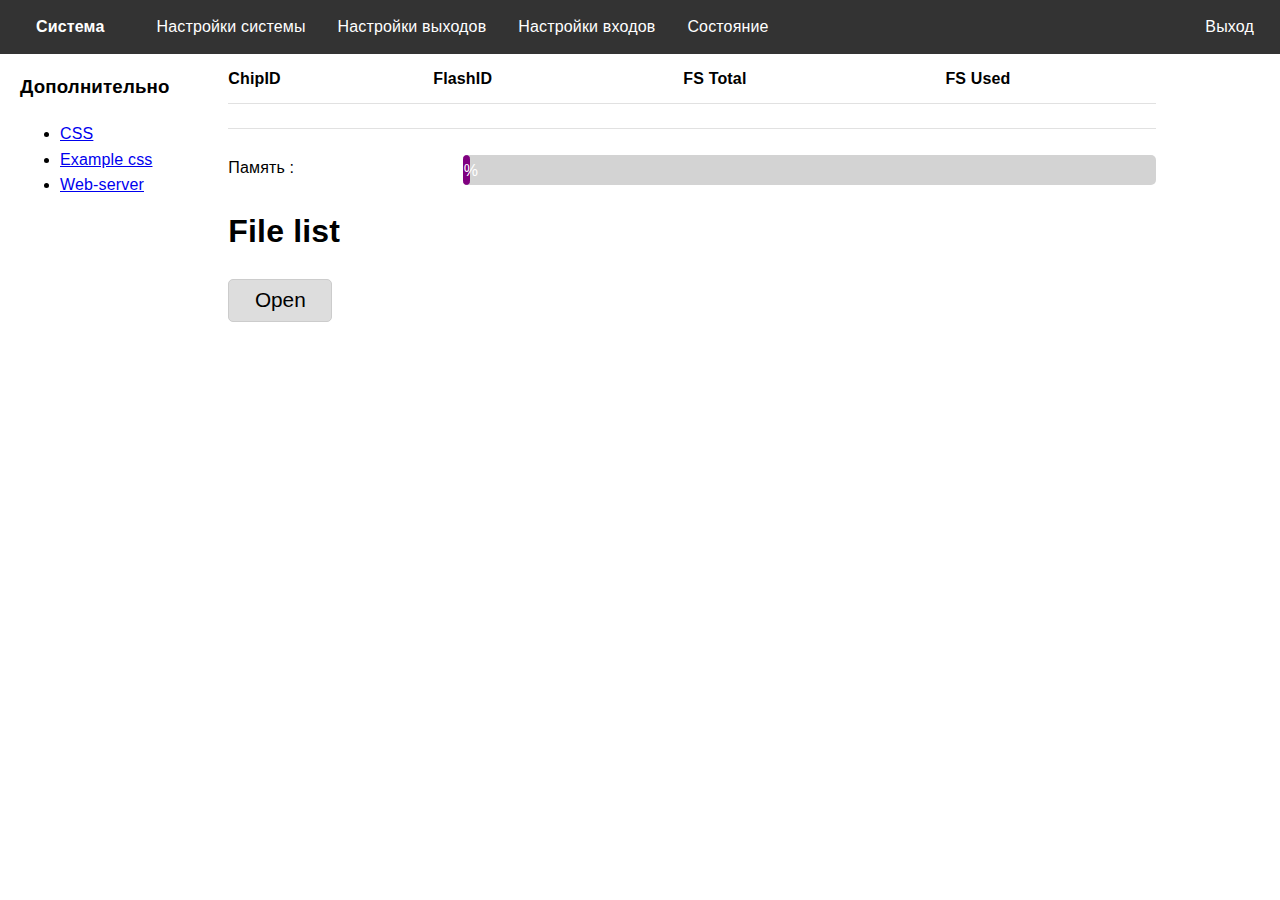
<file: lua/Web/index.html>
<!DOCTYPE html><html lang="en"><head><meta charset="utf-8"><meta http-equiv="X-UA-Compatible" content="IE=edge"><title>Система</title><link rel="stylesheet" href="nodemcu-css.min.css" /><style>h1 {}</style></head><body>
<ul class="nav" id="myTopnav"><li><a href="index.html" class="brand">Система</a></li><li><a href="settings.html">Настройки системы</a></li><li><a href="settingsout.html">Настройки выходов</a></li><li><a href="settingsin.html">Настройки входов</a></li><li><a href="state.html" >Состояние</a></li><li style="float:right;margin-right:10px;"><a href="#" onclick="logout()">Выход</a></li><li class="-icon"><a href="#" onclick="nav()">☰</a></li></ul>
 <div id="Modal" class="modal"> <div class="m-cont"> <span class="close" id="close_m">&times;</span> <div class="m-body"> <p>Сохранить настройки?</p> </div> <div class="m-foo"> <button id="save_m" class="success">Yes</button> <button id="close" class="danger">No</button> </div> </div> </div>
 <div class="cont-flu"> <div class="row"> <div class="xs-12 sm-2 lg-2" style="min-width: 150px;"> <h3>Дополнительно</h3> <ul> <li><a href="https://github.com/bondrogeen/nodemcu-css" target="_blank">CSS</a></li> <li><a href="https://bondrogeen.github.io/" target="_blank">Example css</a></li> <li><a href="https://github.com/bondrogeen/web-server" target="_blank">Web-server</a></li> </ul>
 </div> <div class="xs-12 sm-10 lg-9 "> <div class="row"> <div class="xs-12"> <table> <thead> <tr> <th>ChipID</th> <th>FlashID</th> <th>FS Total</th> <th>FS Used</th> </tr> </thead> <tbody> <tr><td><?luareturn(string.format("%x",node.chipid()*256))?></td>
 <td><?luareturn(string.format("%x",node.flashid()*256))?></td> <td><?lua local x=file.fsinfo() return(x)?></td> <td><?lua local _, x=file.fsinfo() return(x)?></td></tr> </tbody> </table> </div> </div> <br> <div class="row"> <div class="xs-3"> <span> Память : <?luareturn(node.heap())?></span>
 </div> <div class="xs-9"> <div class="progbar"> <div class="bar purple" style="width:<?luareturn(node.heap()*100/45000)?>%"> <div class="label"> <?luareturn(node.heap()*100/45000)?>%</div> </div> </div> </div> </div> <h1>File list</h1> <div class="row"> <div class="xs-8"> <button class="grey" onclick='document.getElementById("list").style.display = "block"; this.parentElement.style.display="none";'>Open</button>
 </div> </div> <br> <div id="list" style="display:none;" class="row"> <div class="xs-12"> <table> <thead> <tr> <th>№</th> <th>Name</th> <th>size</th> </tr> </thead> <tbody> <?lua local n=1 local buf="" for k,v in pairs(file.list()) do buf = buf.."<tr><td>"..n.."</td><td>"..k.."</td><td>"..v.."</td><tr>" n=n+1 end return(buf)?> </tbody> </table> </div> </div> </div> </div> </div> 
 <script> function logout() { document.cookie = "id="; location.href = '/login.html'; } function nav() { var x = document.getElementById("myTopnav"); if (x.classList.contains("res")) { x.classList.remove('res'); } else { x.classList.add('res'); } } </script></body></html>
</file>
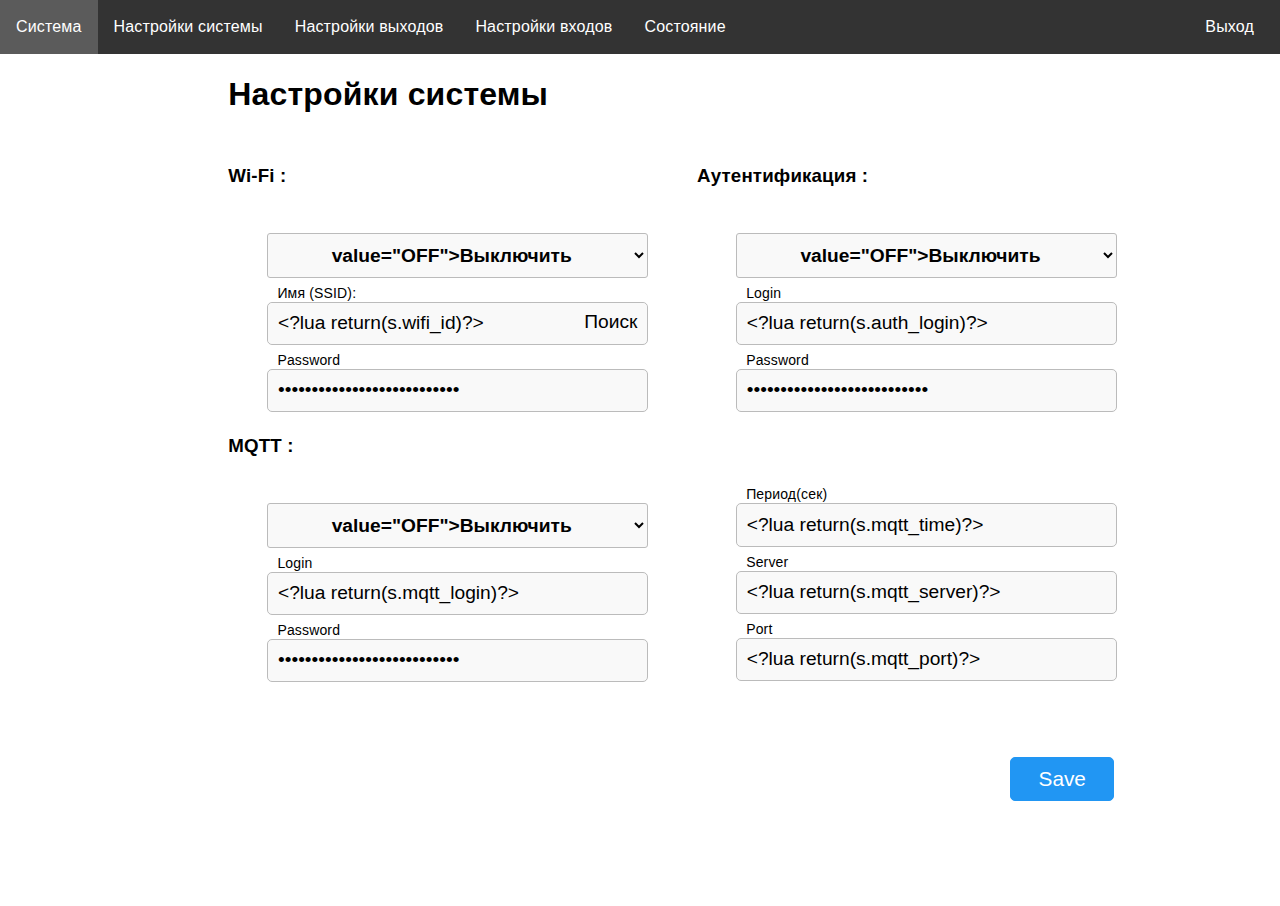
<file: lua/Web/settings.html>
<!DOCTYPE html><html lang="en"><head><meta charset="UTF-8"><title>Настройки системы</title><link href="nodemcu-css.min.css" rel="stylesheet"><style>.cont-flu{margin-top: 3em;}</style></head><body>
<ul class="nav fix" id="myTopnav"><li><a href="index.html">Система</a></li><li><a href="settings.html">Настройки системы</a></li><li><a href="settingsout.html">Настройки выходов</a></li><li><a href="settingsin.html">Настройки входов</a></li><li><a href="state.html">Состояние</a></li><li style="float:right;margin-right:10px;"><a href="#" id="btn_exit">Выход</a></li><li class="-icon"><a href="#" id="btn_nav">☰</a></li></ul>
<div id="Modal" class="modal"><div class="m-cont"> <span class="close" id="close_m">&times;</span> <div class="m-body"> <p>Сохранить настройки и перезагрузить модуль?</p> </div> <div class="m-foo"> <button id="save_m" class="success">Yes</button> <button id="close" class="danger">No</button> </div></div></div> <div class="cont-flu"> <div class="row"> <div class="xs-12 sm-2 lg-2">
</div><div class="xs-12 sm-10 lg-9"><h1>Настройки системы</h1><div class="row"><div class="xs-12 sm-6 lg-6"><h3>Wi-Fi :</h3><div class="row center"><div class="xs-10"><div class="group"><select id="wifi_mode">
<option <?lua return(s.wifi_mode=="OFF"and'selected'or'')?> value="OFF">Выключить</option><option <?lua return(s.wifi_mode=="AP"and'selected'or'')?> value="AP">Access point</option>
</select></div></div></div><div class="row center"><div class="xs-10"><div class="group"><div class="search"><input id="wifi_id" name="wifi_id" type="text" required=" " value="<?lua return(s.wifi_id)?>"><label for="wifi_id">Имя (SSID):</label><input id="search" type="submit" value="Поиск"><ul id="list" style="display:none;">
</ul></div></div></div><div class="xs-10"><div class="group"><input id="wifi_pass" type="password" required="" value="<?lua return(s.wifi_pass)?>"><label for="wifi_pass">Password</label></div></div></div></div><div class="xs-12 sm-6 lg-6">
<h3>Аутентификация :</h3><div class="row center"><div class="xs-10"><div class="group"><select id="auth"><option <?lua return(s.auth=="OFF"and'selected'or'')?> value="OFF">Выключить</option><option <?lua return(s.auth=="ON"and'selected'or'')?> value="ON">Включить</option></select>
</div></div></div><div class="row center"><div class="xs-10"><div class="group"><input id="auth_login" type="text" required="" value="<?lua return(s.auth_login)?>"><label for="auth_login">Login</label></div></div></div><div class="row center"><div class="xs-10"><div class="group"><input id="auth_pass" type="password" required="" value="<?lua return(s.auth_pass)?>"><label for="auth_pass">Password</label></div></div></div></div></div>
<div class="row"><div class="xs-12"><h3>MQTT :</h3></div></div><div class="row"><div class="xs-12 sm-6 lg-6"><div class="row center"><div class="xs-10"><div class="group"><select id="mqtt"><option <?lua return(s.mqtt=="OFF"and'selected'or'')?> value="OFF">Выключить</option><option <?lua return(s.mqtt=="ON"and'selected'or'')?> value="ON">Включить</option>
</select></div></div></div><div class="row center"><div class="xs-10"><div class="group"><input id="mqtt_login" type="text" required="" value="<?lua return(s.mqtt_login)?>"><label for="mqtt_login">Login</label></div></div><div class="xs-10"><div class="group"><input id="mqtt_pass" type="password" required="" value="<?lua return(s.mqtt_pass)?>"><label for="mqtt_pass">Password</label></div></div></div></div>
<div class="xs-12 sm-6 lg-6"><div class="row center"><div class="xs-10"><div class="group"><input id="mqtt_time" type="text" required="" value="<?lua return(s.mqtt_time)?>"><label for="mqtt_time">Период(сек)</label></div></div></div><div class="row center"><div class="xs-10"><div class="group"><input id="mqtt_server" type="text" required="" value="<?lua return(s.mqtt_server)?>"><label for="mqtt_server">Server</label></div></div></div><div class="row center">
<div class="xs-10"><div class="group"><input id="mqtt_port" type="text" required="" value="<?lua return(s.mqtt_port)?>"><label for="mqtt_port">Port</label></div></div></div></div></div><br><br><div class="row end"><div class="xs-12"><div class="group"><button class="info" style="margin-right: 2em;" id="btn_save">Save</button></div></div></div><br></div></div></div><script src="script_settings.js"></script></body></html>
</file>
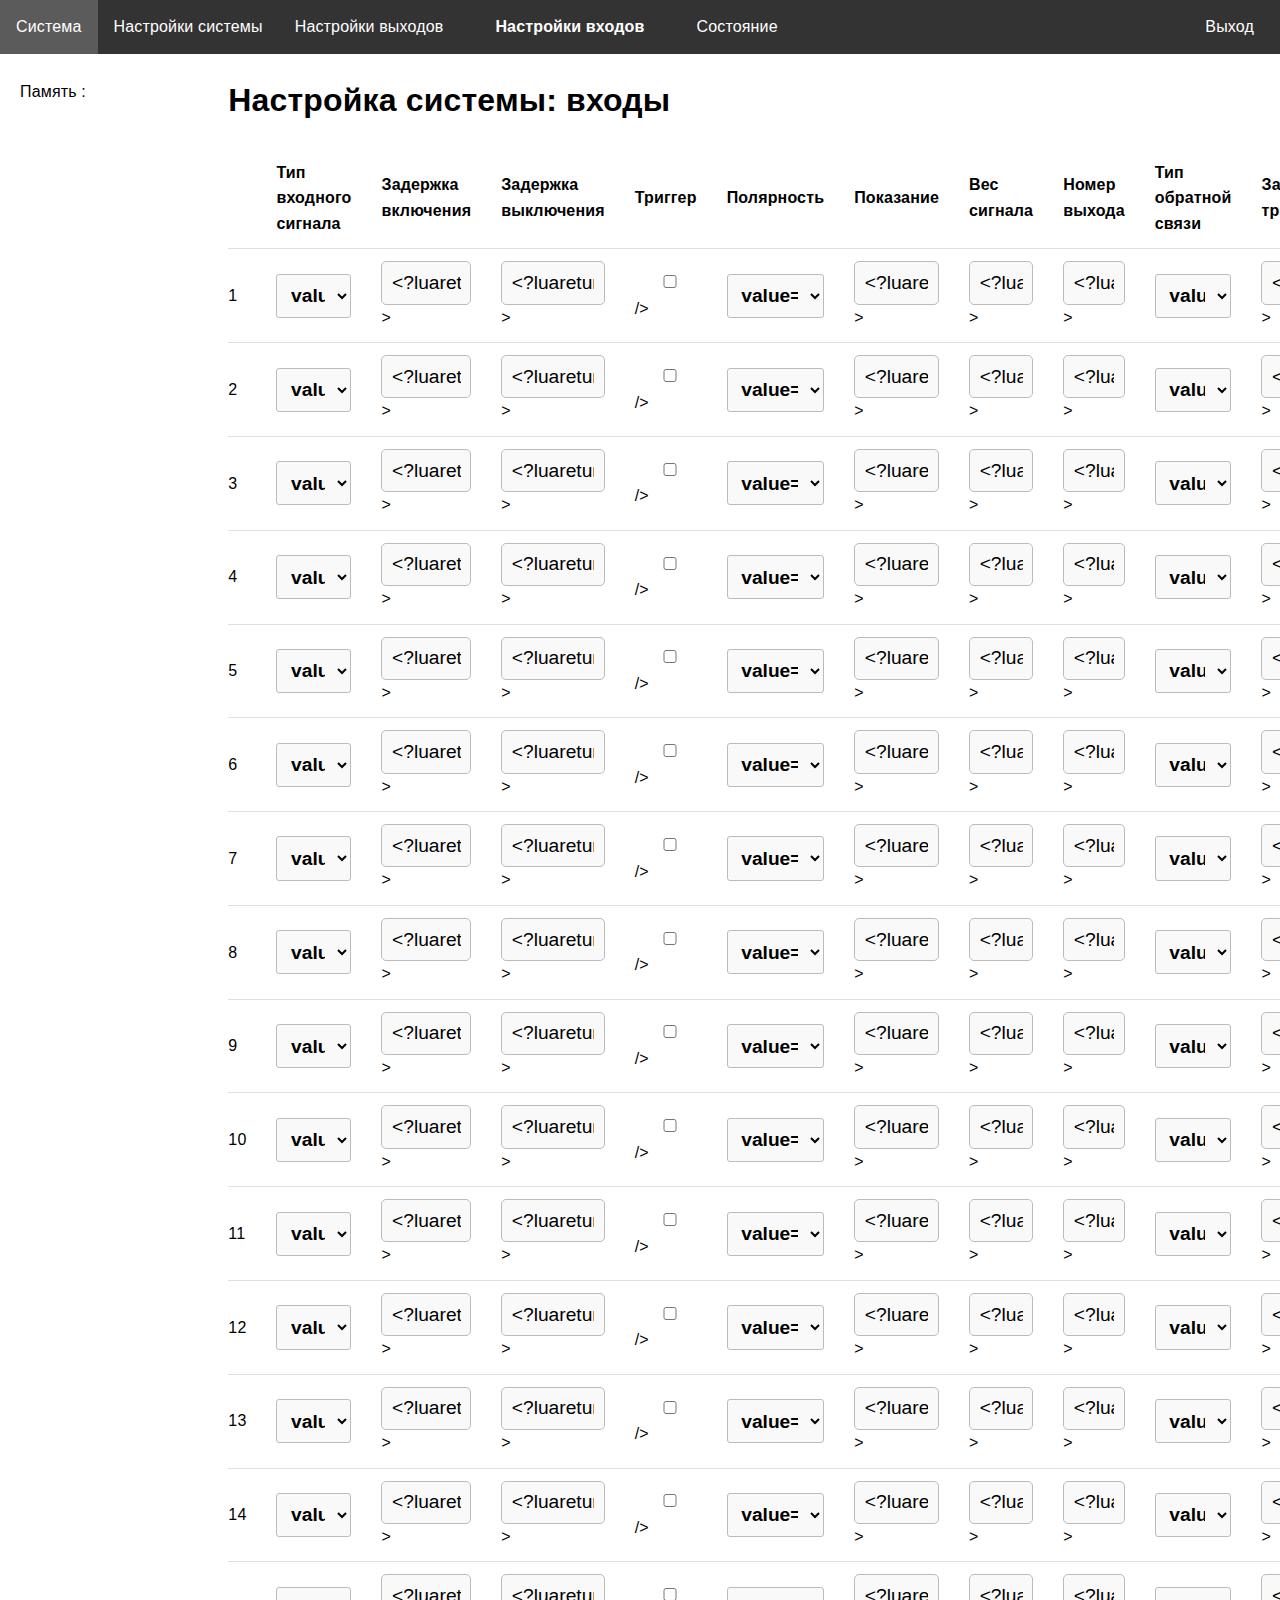
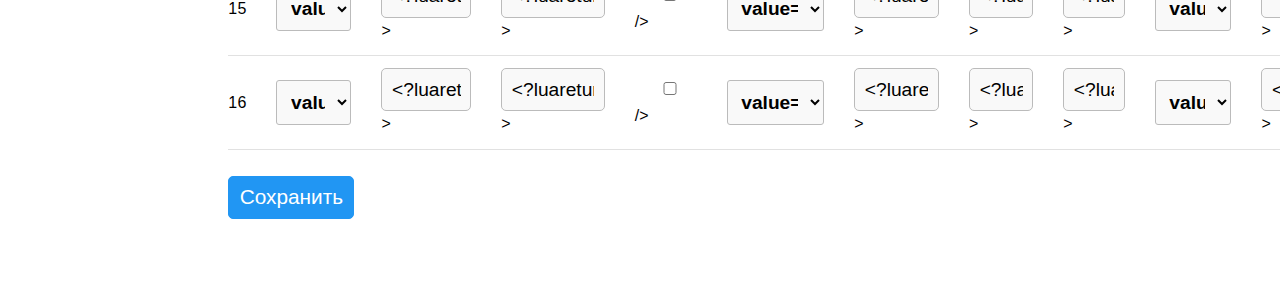
<file: lua/Web/settingsin.html>
<!DOCTYPE html><html lang="en"><head><meta charset="utf-8"><meta http-equiv="X-UA-Compatible" content="IE=edge"><title>Настройка входов</title><link rel="stylesheet" href="nodemcu-css.min.css" /><style>h1 {}</style></head><body>
<ul class="nav" id="myTopnav"><li><a href="index.html" >Система</a></li><li><a href="settings.html">Настройки системы</a></li><li><a href="settingsout.html">Настройки выходов</a></li><li><a href="settingsin.html" class="brand">Настройки входов</a></li><li><a href="state.html">Состояние</a></li><li style="float:right;margin-right:10px;"><a href="#" onclick="logout()">Выход</a></li><li class="-icon"><a href="#" onclick="nav()">☰</a></li></ul>
<div id="Modal" class="modal"><div class="m-cont"><span class="close" id="close_m">&times;</span><div class="m-body"><p>Сохранить настройки и перезагрузить модуль?</p></div><div class="m-foo"><button id="save_m" class="success">Yes</button><button id="close" class="danger">No</button></div></div></div>
<div class="cont-flu"><div class="row"><div class="xs-12 sm-2 lg-2"><br><span> Память : <?luareturn(node.heap())?></span></div><div class="xs-12 sm-10 lg-9"><h1>Настройка системы: входы</h1><div class="row"><div class="xs-12">
<table id="tb_settings"><thead><tr><th></th><th>Тип входного сигнала</th><th>Задержка включения</th><th>Задержка выключения</th><th>Триггер</th><th>Полярность</th><th>Показание</th><th>Вес сигнала</th><th>Номер выхода</th><th>Тип обратной связи</th><th>Задержка тревоги</th></thead><tbody>
<tr id="Tr1"><td>1</td>
<td><select class="Tp"> <option <?luareturn(InputSet[1][1]==1 and'selected'or'')?> value="1">Сигнал</option><option <?luareturn(InputSet[1][1]==2 and'selected'or'')?> value="2">Счетчик</option>
<option <?luareturn(InputSet[1][1]==3 and'selected'or'')?> value="3">Обратная связь</option></select></td>
<td><input class="On" type="text" value=<?luareturn(InputSet[1][2])?>></td>
<td><input class="Of" type="text" value=<?luareturn(InputSet[1][3])?>></td>
<td><input class="Tr" type="checkbox" value="8" <?luareturn(InputSet[1][4]==1 and'checked'or'')?>/></td>
<td><select class="Pol"><option <?luareturn(InputSet[1][5]==1 and'selected'or'')?> value="1">Прямая</option><option <?luareturn(InputSet[1][5]==2 and'selected'or'')?> value="2">Обратная</option></select></td>
<td><input class="V" type="text" value=<?luareturn(InputSet[1][6])?>></td>
<td><input class="Vc" type="text" value=<?luareturn(InputSet[1][7])?>></td>
<td><input class="Outn" type="text" value=<?luareturn(InputSet[1][8])?>></td>
<td><select class="TOS"><option <?luareturn(InputSet[1][9]==1 and'selected'or'')?> value="1">Открыто</option><option <?luareturn(InputSet[1][9]==2 and'selected'or'')?> value="2">Закрыто</option></select></td>
<td><input class="AD" type="text" value=<?luareturn(InputSet[1][10])?>></td></tr>
<tr id="Tr2"><td>2</td>
<td><select class="Tp"> <option <?luareturn(InputSet[2][1]==1 and'selected'or'')?> value="1">Сигнал</option><option <?luareturn(InputSet[2][1]==2 and'selected'or'')?> value="2">Счетчик</option>
<option <?luareturn(InputSet[2][1]==3 and'selected'or'')?> value="3">Обратная связь</option></select></td>
<td><input class="On" type="text" value=<?luareturn(InputSet[2][2])?>></td>
<td><input class="Of" type="text" value=<?luareturn(InputSet[2][3])?>></td>
<td><input class="Tr" type="checkbox" value="8" <?luareturn(InputSet[2][4]==1 and'checked'or'')?>/></td>
<td><select class="Pol"><option <?luareturn(InputSet[2][5]==1 and'selected'or'')?> value="1">Прямая</option><option <?luareturn(InputSet[2][5]==2 and'selected'or'')?> value="2">Обратная</option></select></td>
<td><input class="V" type="text" value=<?luareturn(InputSet[2][6])?>></td>
<td><input class="Vc" type="text" value=<?luareturn(InputSet[2][7])?>></td>
<td><input class="Outn" type="text" value=<?luareturn(InputSet[2][8])?>></td>
<td><select class="TOS"><option <?luareturn(InputSet[2][9]==1 and'selected'or'')?> value="1">Открыто</option><option <?luareturn(InputSet[2][9]==2 and'selected'or'')?> value="2">Закрыто</option></select></td>
<td><input class="AD" type="text" value=<?luareturn(InputSet[2][10])?>></td></tr>
<tr id="Tr3"><td>3</td>
<td><select class="Tp"> <option <?luareturn(InputSet[3][1]==1 and'selected'or'')?> value="1">Сигнал</option><option <?luareturn(InputSet[3][1]==2 and'selected'or'')?> value="2">Счетчик</option>
<option <?luareturn(InputSet[3][1]==3 and'selected'or'')?> value="3">Обратная связь</option></select></td>
<td><input class="On" type="text" value=<?luareturn(InputSet[3][2])?>></td>
<td><input class="Of" type="text" value=<?luareturn(InputSet[3][3])?>></td>
<td><input class="Tr" type="checkbox" value="8" <?luareturn(InputSet[3][4]==1 and'checked'or'')?>/></td>
<td><select class="Pol"><option <?luareturn(InputSet[3][5]==1 and'selected'or'')?> value="1">Прямая</option><option <?luareturn(InputSet[3][5]==2 and'selected'or'')?> value="2">Обратная</option></select></td>
<td><input class="V" type="text" value=<?luareturn(InputSet[3][6])?>></td>
<td><input class="Vc" type="text" value=<?luareturn(InputSet[3][7])?>></td>
<td><input class="Outn" type="text" value=<?luareturn(InputSet[3][8])?>></td>
<td><select class="TOS"><option <?luareturn(InputSet[3][9]==1 and'selected'or'')?> value="1">Открыто</option><option <?luareturn(InputSet[3][9]==2 and'selected'or'')?> value="2">Закрыто</option></select></td>
<td><input class="AD" type="text" value=<?luareturn(InputSet[3][10])?>></td></tr>
<tr id="Tr4"><td>4</td>
<td><select class="Tp"> <option <?luareturn(InputSet[4][1]==1 and'selected'or'')?> value="1">Сигнал</option><option <?luareturn(InputSet[4][1]==2 and'selected'or'')?> value="2">Счетчик</option>
<option <?luareturn(InputSet[4][1]==3 and'selected'or'')?> value="3">Обратная связь</option></select></td>
<td><input class="On" type="text" value=<?luareturn(InputSet[4][2])?>></td>
<td><input class="Of" type="text" value=<?luareturn(InputSet[4][3])?>></td>
<td><input class="Tr" type="checkbox" value="8" <?luareturn(InputSet[4][4]==1 and'checked'or'')?>/></td>
<td><select class="Pol"><option <?luareturn(InputSet[4][5]==1 and'selected'or'')?> value="1">Прямая</option><option <?luareturn(InputSet[4][5]==2 and'selected'or'')?> value="2">Обратная</option></select></td>
<td><input class="V" type="text" value=<?luareturn(InputSet[4][6])?>></td>
<td><input class="Vc" type="text" value=<?luareturn(InputSet[4][7])?>></td>
<td><input class="Outn" type="text" value=<?luareturn(InputSet[4][8])?>></td>
<td><select class="TOS"><option <?luareturn(InputSet[4][9]==1 and'selected'or'')?> value="1">Открыто</option><option <?luareturn(InputSet[4][9]==2 and'selected'or'')?> value="2">Закрыто</option></select></td>
<td><input class="AD" type="text" value=<?luareturn(InputSet[4][10])?>></td></tr>
<tr id="Tr5"><td>5</td>
<td><select class="Tp"> <option <?luareturn(InputSet[5][1]==1 and'selected'or'')?> value="1">Сигнал</option><option <?luareturn(InputSet[5][1]==2 and'selected'or'')?> value="2">Счетчик</option>
<option <?luareturn(InputSet[5][1]==3 and'selected'or'')?> value="3">Обратная связь</option></select></td>
<td><input class="On" type="text" value=<?luareturn(InputSet[5][2])?>></td>
<td><input class="Of" type="text" value=<?luareturn(InputSet[5][3])?>></td>
<td><input class="Tr" type="checkbox" value="8" <?luareturn(InputSet[5][4]==1 and'checked'or'')?>/></td>
<td><select class="Pol"><option <?luareturn(InputSet[5][5]==1 and'selected'or'')?> value="1">Прямая</option><option <?luareturn(InputSet[5][5]==2 and'selected'or'')?> value="2">Обратная</option></select></td>
<td><input class="V" type="text" value=<?luareturn(InputSet[5][6])?>></td>
<td><input class="Vc" type="text" value=<?luareturn(InputSet[5][7])?>></td>
<td><input class="Outn" type="text" value=<?luareturn(InputSet[5][8])?>></td>
<td><select class="TOS"><option <?luareturn(InputSet[5][9]==1 and'selected'or'')?> value="1">Открыто</option><option <?luareturn(InputSet[5][9]==2 and'selected'or'')?> value="2">Закрыто</option></select></td>
<td><input class="AD" type="text" value=<?luareturn(InputSet[5][10])?>></td></tr>
<tr id="Tr6"><td>6</td>
<td><select class="Tp"> <option <?luareturn(InputSet[6][1]==1 and'selected'or'')?> value="1">Сигнал</option><option <?luareturn(InputSet[6][1]==2 and'selected'or'')?> value="2">Счетчик</option>
<option <?luareturn(InputSet[6][1]==3 and'selected'or'')?> value="3">Обратная связь</option></select></td>
<td><input class="On" type="text" value=<?luareturn(InputSet[6][2])?>></td>
<td><input class="Of" type="text" value=<?luareturn(InputSet[6][3])?>></td>
<td><input class="Tr" type="checkbox" value="8" <?luareturn(InputSet[6][4]==1 and'checked'or'')?>/></td>
<td><select class="Pol"><option <?luareturn(InputSet[6][5]==1 and'selected'or'')?> value="1">Прямая</option><option <?luareturn(InputSet[6][5]==2 and'selected'or'')?> value="2">Обратная</option></select></td>
<td><input class="V" type="text" value=<?luareturn(InputSet[6][6])?>></td>
<td><input class="Vc" type="text" value=<?luareturn(InputSet[6][7])?>></td>
<td><input class="Outn" type="text" value=<?luareturn(InputSet[6][8])?>></td>
<td><select class="TOS"><option <?luareturn(InputSet[6][9]==1 and'selected'or'')?> value="1">Открыто</option><option <?luareturn(InputSet[6][9]==2 and'selected'or'')?> value="2">Закрыто</option></select></td>
<td><input class="AD" type="text" value=<?luareturn(InputSet[6][10])?>></td></tr>
<tr id="Tr7"><td>7</td>
<td><select class="Tp"> <option <?luareturn(InputSet[7][1]==1 and'selected'or'')?> value="1">Сигнал</option><option <?luareturn(InputSet[7][1]==2 and'selected'or'')?> value="2">Счетчик</option>
<option <?luareturn(InputSet[7][1]==3 and'selected'or'')?> value="3">Обратная связь</option></select></td>
<td><input class="On" type="text" value=<?luareturn(InputSet[7][2])?>></td>
<td><input class="Of" type="text" value=<?luareturn(InputSet[7][3])?>></td>
<td><input class="Tr" type="checkbox" value="8" <?luareturn(InputSet[7][4]==1 and'checked'or'')?>/></td>
<td><select class="Pol"><option <?luareturn(InputSet[7][5]==1 and'selected'or'')?> value="1">Прямая</option><option <?luareturn(InputSet[7][5]==2 and'selected'or'')?> value="2">Обратная</option></select></td>
<td><input class="V" type="text" value=<?luareturn(InputSet[7][6])?>></td>
<td><input class="Vc" type="text" value=<?luareturn(InputSet[7][7])?>></td>
<td><input class="Outn" type="text" value=<?luareturn(InputSet[7][8])?>></td>
<td><select class="TOS"><option <?luareturn(InputSet[7][9]==1 and'selected'or'')?> value="1">Открыто</option><option <?luareturn(InputSet[7][9]==2 and'selected'or'')?> value="2">Закрыто</option></select></td>
<td><input class="AD" type="text" value=<?luareturn(InputSet[7][10])?>></td></tr>
<tr id="Tr8"><td>8</td>
<td><select class="Tp"> <option <?luareturn(InputSet[8][1]==1 and'selected'or'')?> value="1">Сигнал</option><option <?luareturn(InputSet[8][1]==2 and'selected'or'')?> value="2">Счетчик</option>
<option <?luareturn(InputSet[8][1]==3 and'selected'or'')?> value="3">Обратная связь</option></select></td>
<td><input class="On" type="text" value=<?luareturn(InputSet[8][2])?>></td>
<td><input class="Of" type="text" value=<?luareturn(InputSet[8][3])?>></td>
<td><input class="Tr" type="checkbox" value="8" <?luareturn(InputSet[8][4]==1 and'checked'or'')?>/></td>
<td><select class="Pol"><option <?luareturn(InputSet[8][5]==1 and'selected'or'')?> value="1">Прямая</option><option <?luareturn(InputSet[8][5]==2 and'selected'or'')?> value="2">Обратная</option></select></td>
<td><input class="V" type="text" value=<?luareturn(InputSet[8][6])?>></td>
<td><input class="Vc" type="text" value=<?luareturn(InputSet[8][7])?>></td>
<td><input class="Outn" type="text" value=<?luareturn(InputSet[8][8])?>></td>
<td><select class="TOS"><option <?luareturn(InputSet[8][9]==1 and'selected'or'')?> value="1">Открыто</option><option <?luareturn(InputSet[8][9]==2 and'selected'or'')?> value="2">Закрыто</option></select></td>
<td><input class="AD" type="text" value=<?luareturn(InputSet[8][10])?>></td></tr>
<tr id="Tr9"><td>9</td>
<td><select class="Tp"> <option <?luareturn(InputSet[9][1]==1 and'selected'or'')?> value="1">Сигнал</option><option <?luareturn(InputSet[9][1]==2 and'selected'or'')?> value="2">Счетчик</option>
<option <?luareturn(InputSet[9][1]==3 and'selected'or'')?> value="3">Обратная связь</option></select></td>
<td><input class="On" type="text" value=<?luareturn(InputSet[9][2])?>></td>
<td><input class="Of" type="text" value=<?luareturn(InputSet[9][3])?>></td>
<td><input class="Tr" type="checkbox" value="8" <?luareturn(InputSet[9][4]==1 and'checked'or'')?>/></td>
<td><select class="Pol"><option <?luareturn(InputSet[9][5]==1 and'selected'or'')?> value="1">Прямая</option><option <?luareturn(InputSet[9][5]==2 and'selected'or'')?> value="2">Обратная</option></select></td>
<td><input class="V" type="text" value=<?luareturn(InputSet[9][6])?>></td>
<td><input class="Vc" type="text" value=<?luareturn(InputSet[9][7])?>></td>
<td><input class="Outn" type="text" value=<?luareturn(InputSet[9][8])?>></td>
<td><select class="TOS"><option <?luareturn(InputSet[9][9]==1 and'selected'or'')?> value="1">Открыто</option><option <?luareturn(InputSet[9][9]==2 and'selected'or'')?> value="2">Закрыто</option></select></td>
<td><input class="AD" type="text" value=<?luareturn(InputSet[9][10])?>></td></tr>
<tr id="Tr10"><td>10</td>
<td><select class="Tp"> <option <?luareturn(InputSet[10][1]==1 and'selected'or'')?> value="1">Сигнал</option><option <?luareturn(InputSet[10][1]==2 and'selected'or'')?> value="2">Счетчик</option>
<option <?luareturn(InputSet[10][1]==3 and'selected'or'')?> value="3">Обратная связь</option></select></td>
<td><input class="On" type="text" value=<?luareturn(InputSet[10][2])?>></td>
<td><input class="Of" type="text" value=<?luareturn(InputSet[10][3])?>></td>
<td><input class="Tr" type="checkbox" value="8" <?luareturn(InputSet[10][4]==1 and'checked'or'')?>/></td>
<td><select class="Pol"><option <?luareturn(InputSet[10][5]==1 and'selected'or'')?> value="1">Прямая</option><option <?luareturn(InputSet[10][5]==2 and'selected'or'')?> value="2">Обратная</option></select></td>
<td><input class="V" type="text" value=<?luareturn(InputSet[10][6])?>></td>
<td><input class="Vc" type="text" value=<?luareturn(InputSet[10][7])?>></td>
<td><input class="Outn" type="text" value=<?luareturn(InputSet[10][8])?>></td>
<td><select class="TOS"><option <?luareturn(InputSet[10][9]==1 and'selected'or'')?> value="1">Открыто</option><option <?luareturn(InputSet[10][9]==2 and'selected'or'')?> value="2">Закрыто</option></select></td>
<td><input class="AD" type="text" value=<?luareturn(InputSet[10][10])?>></td></tr>
<tr id="Tr11"><td>11</td>
<td><select class="Tp"> <option <?luareturn(InputSet[11][1]==1 and'selected'or'')?> value="1">Сигнал</option><option <?luareturn(InputSet[11][1]==2 and'selected'or'')?> value="2">Счетчик</option>
<option <?luareturn(InputSet[11][1]==3 and'selected'or'')?> value="3">Обратная связь</option></select></td>
<td><input class="On" type="text" value=<?luareturn(InputSet[11][2])?>></td>
<td><input class="Of" type="text" value=<?luareturn(InputSet[11][3])?>></td>
<td><input class="Tr" type="checkbox" value="8" <?luareturn(InputSet[11][4]==1 and'checked'or'')?>/></td>
<td><select class="Pol"><option <?luareturn(InputSet[11][5]==1 and'selected'or'')?> value="1">Прямая</option><option <?luareturn(InputSet[11][5]==2 and'selected'or'')?> value="2">Обратная</option></select></td>
<td><input class="V" type="text" value=<?luareturn(InputSet[11][6])?>></td>
<td><input class="Vc" type="text" value=<?luareturn(InputSet[11][7])?>></td>
<td><input class="Outn" type="text" value=<?luareturn(InputSet[11][8])?>></td>
<td><select class="TOS"><option <?luareturn(InputSet[11][9]==1 and'selected'or'')?> value="1">Открыто</option><option <?luareturn(InputSet[11][9]==2 and'selected'or'')?> value="2">Закрыто</option></select></td>
<td><input class="AD" type="text" value=<?luareturn(InputSet[11][10])?>></td></tr>
<tr id="Tr12"><td>12</td>
<td><select class="Tp"> <option <?luareturn(InputSet[12][1]==1 and'selected'or'')?> value="1">Сигнал</option><option <?luareturn(InputSet[12][1]==2 and'selected'or'')?> value="2">Счетчик</option>
<option <?luareturn(InputSet[12][1]==3 and'selected'or'')?> value="3">Обратная связь</option></select></td>
<td><input class="On" type="text" value=<?luareturn(InputSet[12][2])?>></td>
<td><input class="Of" type="text" value=<?luareturn(InputSet[12][3])?>></td>
<td><input class="Tr" type="checkbox" value="8" <?luareturn(InputSet[12][4]==1 and'checked'or'')?>/></td>
<td><select class="Pol"><option <?luareturn(InputSet[12][5]==1 and'selected'or'')?> value="1">Прямая</option><option <?luareturn(InputSet[12][5]==2 and'selected'or'')?> value="2">Обратная</option></select></td>
<td><input class="V" type="text" value=<?luareturn(InputSet[12][6])?>></td>
<td><input class="Vc" type="text" value=<?luareturn(InputSet[12][7])?>></td>
<td><input class="Outn" type="text" value=<?luareturn(InputSet[12][8])?>></td>
<td><select class="TOS"><option <?luareturn(InputSet[12][9]==1 and'selected'or'')?> value="1">Открыто</option><option <?luareturn(InputSet[12][9]==2 and'selected'or'')?> value="2">Закрыто</option></select></td>
<td><input class="AD" type="text" value=<?luareturn(InputSet[12][10])?>></td></tr>
<tr id="Tr13"><td>13</td>
<td><select class="Tp"> <option <?luareturn(InputSet[13][1]==1 and'selected'or'')?> value="1">Сигнал</option><option <?luareturn(InputSet[13][1]==2 and'selected'or'')?> value="2">Счетчик</option>
<option <?luareturn(InputSet[13][1]==3 and'selected'or'')?> value="3">Обратная связь</option></select></td>
<td><input class="On" type="text" value=<?luareturn(InputSet[13][2])?>></td>
<td><input class="Of" type="text" value=<?luareturn(InputSet[13][3])?>></td>
<td><input class="Tr" type="checkbox" value="8" <?luareturn(InputSet[13][4]==1 and'checked'or'')?>/></td>
<td><select class="Pol"><option <?luareturn(InputSet[13][5]==1 and'selected'or'')?> value="1">Прямая</option><option <?luareturn(InputSet[13][5]==2 and'selected'or'')?> value="2">Обратная</option></select></td>
<td><input class="V" type="text" value=<?luareturn(InputSet[13][6])?>></td>
<td><input class="Vc" type="text" value=<?luareturn(InputSet[13][7])?>></td>
<td><input class="Outn" type="text" value=<?luareturn(InputSet[13][8])?>></td>
<td><select class="TOS"><option <?luareturn(InputSet[13][9]==1 and'selected'or'')?> value="1">Открыто</option><option <?luareturn(InputSet[13][9]==2 and'selected'or'')?> value="2">Закрыто</option></select></td>
<td><input class="AD" type="text" value=<?luareturn(InputSet[13][10])?>></td></tr>
<tr id="Tr14"><td>14</td>
<td><select class="Tp"> <option <?luareturn(InputSet[14][1]==1 and'selected'or'')?> value="1">Сигнал</option><option <?luareturn(InputSet[14][1]==2 and'selected'or'')?> value="2">Счетчик</option>
<option <?luareturn(InputSet[14][1]==3 and'selected'or'')?> value="3">Обратная связь</option></select></td>
<td><input class="On" type="text" value=<?luareturn(InputSet[14][2])?>></td>
<td><input class="Of" type="text" value=<?luareturn(InputSet[14][3])?>></td>
<td><input class="Tr" type="checkbox" value="8" <?luareturn(InputSet[14][4]==1 and'checked'or'')?>/></td>
<td><select class="Pol"><option <?luareturn(InputSet[14][5]==1 and'selected'or'')?> value="1">Прямая</option><option <?luareturn(InputSet[14][5]==2 and'selected'or'')?> value="2">Обратная</option></select></td>
<td><input class="V" type="text" value=<?luareturn(InputSet[14][6])?>></td>
<td><input class="Vc" type="text" value=<?luareturn(InputSet[14][7])?>></td>
<td><input class="Outn" type="text" value=<?luareturn(InputSet[14][8])?>></td>
<td><select class="TOS"><option <?luareturn(InputSet[14][9]==1 and'selected'or'')?> value="1">Открыто</option><option <?luareturn(InputSet[14][9]==2 and'selected'or'')?> value="2">Закрыто</option></select></td>
<td><input class="AD" type="text" value=<?luareturn(InputSet[14][10])?>></td></tr>
<tr id="Tr15"><td>15</td>
<td><select class="Tp"> <option <?luareturn(InputSet[15][1]==1 and'selected'or'')?> value="1">Сигнал</option><option <?luareturn(InputSet[15][1]==2 and'selected'or'')?> value="2">Счетчик</option>
<option <?luareturn(InputSet[15][1]==3 and'selected'or'')?> value="3">Обратная связь</option></select></td>
<td><input class="On" type="text" value=<?luareturn(InputSet[15][2])?>></td>
<td><input class="Of" type="text" value=<?luareturn(InputSet[15][3])?>></td>
<td><input class="Tr" type="checkbox" value="8" <?luareturn(InputSet[15][4]==1 and'checked'or'')?>/></td>
<td><select class="Pol"><option <?luareturn(InputSet[15][5]==1 and'selected'or'')?> value="1">Прямая</option><option <?luareturn(InputSet[15][5]==2 and'selected'or'')?> value="2">Обратная</option></select></td>
<td><input class="V" type="text" value=<?luareturn(InputSet[15][6])?>></td>
<td><input class="Vc" type="text" value=<?luareturn(InputSet[15][7])?>></td>
<td><input class="Outn" type="text" value=<?luareturn(InputSet[15][8])?>></td>
<td><select class="TOS"><option <?luareturn(InputSet[15][9]==1 and'selected'or'')?> value="1">Открыто</option><option <?luareturn(InputSet[15][9]==2 and'selected'or'')?> value="2">Закрыто</option></select></td>
<td><input class="AD" type="text" value=<?luareturn(InputSet[15][10])?>></td></tr>
<tr id="Tr16"><td>16</td>
<td><select class="Tp"> <option <?luareturn(InputSet[16][1]==1 and'selected'or'')?> value="1">Сигнал</option><option <?luareturn(InputSet[16][1]==2 and'selected'or'')?> value="2">Счетчик</option>
<option <?luareturn(InputSet[16][1]==3 and'selected'or'')?> value="3">Обратная связь</option></select></td>
<td><input class="On" type="text" value=<?luareturn(InputSet[16][2])?>></td>
<td><input class="Of" type="text" value=<?luareturn(InputSet[16][3])?>></td>
<td><input class="Tr" type="checkbox" value="8" <?luareturn(InputSet[16][4]==1 and'checked'or'')?>/></td>
<td><select class="Pol"><option <?luareturn(InputSet[16][5]==1 and'selected'or'')?> value="1">Прямая</option><option <?luareturn(InputSet[16][5]==2 and'selected'or'')?> value="2">Обратная</option></select></td>
<td><input class="V" type="text" value=<?luareturn(InputSet[16][6])?>></td>
<td><input class="Vc" type="text" value=<?luareturn(InputSet[16][7])?>></td>
<td><input class="Outn" type="text" value=<?luareturn(InputSet[16][8])?>></td>
<td><select class="TOS"><option <?luareturn(InputSet[16][9]==1 and'selected'or'')?> value="1">Открыто</option><option <?luareturn(InputSet[16][9]==2 and'selected'or'')?> value="2">Закрыто</option></select></td>
<td><input class="AD" type="text" value=<?luareturn(InputSet[16][10])?>></td></tr>
</tbody></table>
</div></div><div class="row"><div class="xs-3"><br><button class="info" style="margin-right: 2em;" id="btn_save">Сохранить</button><script src="settingsin.js"></script></div></div></div></div></div></body></html>
</file>
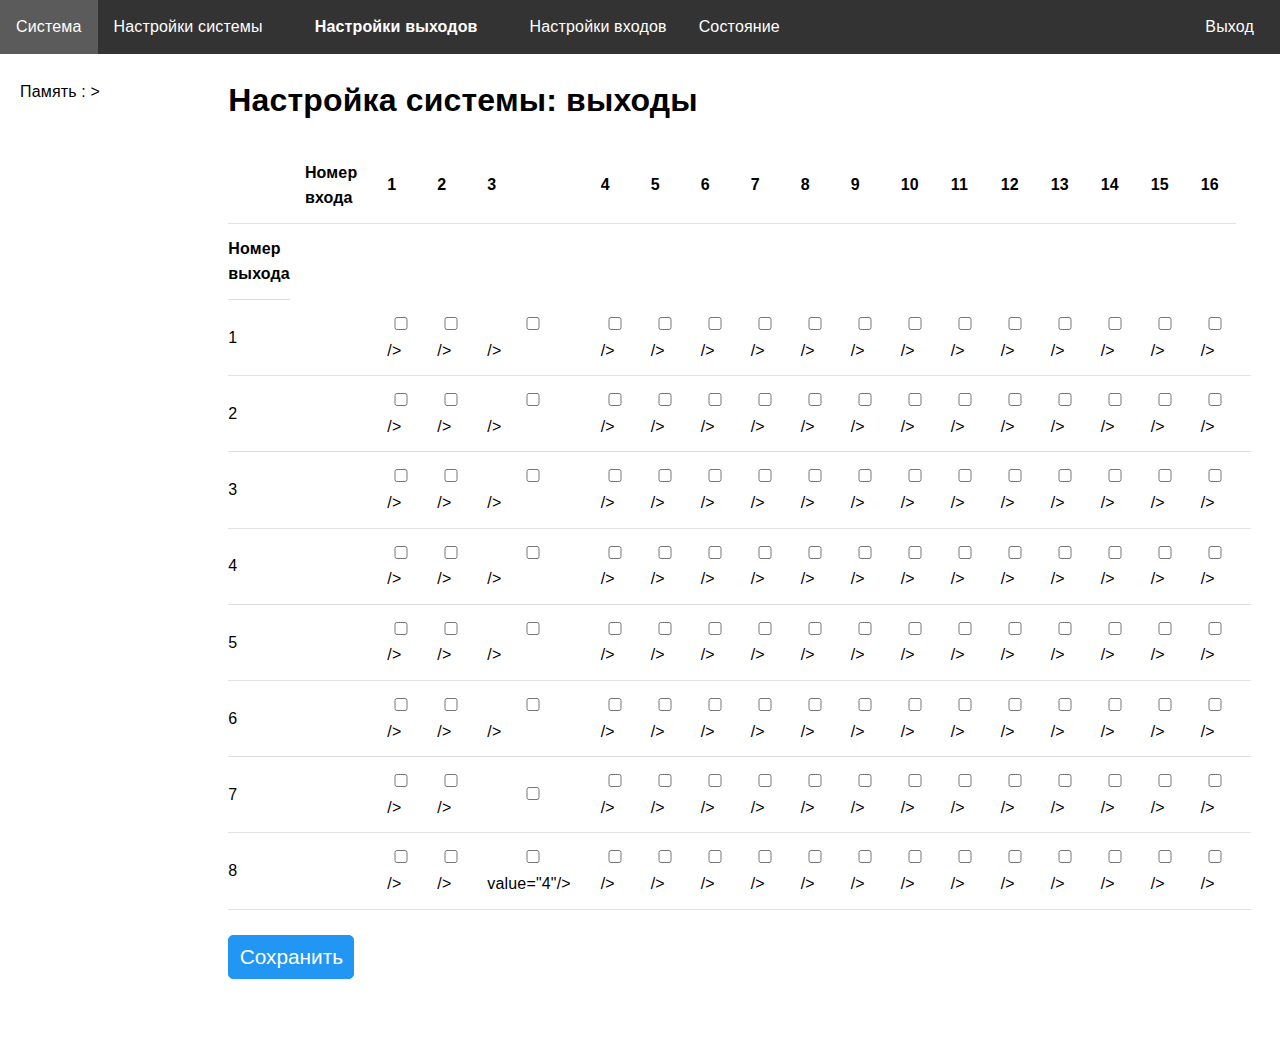
<file: lua/Web/settingsout.html>
<!DOCTYPE html><html lang="en"><head><meta charset="utf-8"><meta http-equiv="X-UA-Compatible" content="IE=edge"><title>Настройка выходов</title><link rel="stylesheet" href="nodemcu-css.min.css" /><style>h1 {}</style></head><body>
<ul class="nav" id="myTopnav"><li><a href="index.html" >Система</a></li><li><a href="settings.html">Настройки системы</a></li><li><a href="settingsout.html" class="brand">Настройки выходов</a></li><li><a href="settingsin.html">Настройки входов</a></li><li><a href="state.html">Состояние</a></li><li style="float:right;margin-right:10px;"><a href="#" onclick="logout()">Выход</a></li><li class="-icon"><a href="#" onclick="nav()">☰</a></li></ul>
<div id="Modal" class="modal"><div class="m-cont"><span class="close" id="close_m">&times;</span><div class="m-body"><p>Сохранить настройки и перезагрузить модуль?</p></div><div class="m-foo"><button id="save_m" class="success">Yes</button><button id="close" class="danger">No</button></div></div></div>
<div class="cont-flu"><div class="row"><div class="xs-12 sm-2 lg-2"><br><span> Память : <?luareturn(node.heap())?>></span></div><div class="xs-12 sm-10 lg-9"><h1>Настройка системы: выходы</h1><div class="row"><div class="xs-12">
<table id="tb_settings"><thead><tr><th></th><th>Номер входа</th><th>1</th><th>2</th><th>3</th><th>4</th><th>5</th><th>6</th><th>7</th><th>8</th><th>9</th><th>10</th><th>11</th><th>12</th><th>13</th><th>14</th><th>15</th><th>16</th></tr><tr><th>Номер выхода</th></tr></thead><tbody>
<tr id="Tr1"><td>1</td><td></td><td><input type="checkbox" value="1" <?luareturn(bit.isset(Masks[1], 0)and'checked'or'')?>/></td>
<td><input type="checkbox" value="2" <?luareturn(bit.isset(Masks[1], 1)and'checked'or'')?>/></td>
<td><input type="checkbox" value="4" <?luareturn(bit.isset(Masks[1], 2)and'checked'or'')?> /></td>
<td><input type="checkbox" value="8" <?luareturn(bit.isset(Masks[1], 3)and'checked'or'')?>/></td>
<td><input type="checkbox" value="16" <?luareturn(bit.isset(Masks[1], 4)and'checked'or'')?>/></td>
<td><input type="checkbox" value="32" <?luareturn(bit.isset(Masks[1], 5)and'checked'or'')?>/></td>
<td><input type="checkbox" value="64" <?luareturn(bit.isset(Masks[1], 6)and'checked'or'')?>/></td>
<td><input type="checkbox" value="128" <?luareturn(bit.isset(Masks[1], 7)and'checked'or'')?>/></td>
<td><input type="checkbox" value="256" <?luareturn(bit.isset(Masks[1], 8)and'checked'or'')?>/></td>
<td><input type="checkbox" value="512" <?luareturn(bit.isset(Masks[1], 9)and'checked'or'')?>/></td>
<td><input type="checkbox" value="1024" <?luareturn(bit.isset(Masks[1], 10)and'checked'or'')?>/></td>
<td><input type="checkbox" value="2048" <?luareturn(bit.isset(Masks[1], 11)and'checked'or'')?>/></td>
<td><input type="checkbox" value="4096" <?luareturn(bit.isset(Masks[1], 12)and'checked'or'')?>/></td>
<td><input type="checkbox" value="8192" <?luareturn(bit.isset(Masks[1], 13)and'checked'or'')?>/></td>
<td><input type="checkbox" value="16384" <?luareturn(bit.isset(Masks[1], 14)and'checked'or'')?>/></td>
<td><input type="checkbox" value="32768" <?luareturn(bit.isset(Masks[1], 15)and'checked'or'')?>/></td>
<td><output id="Output1"><?luareturn(Masks[1])?></output></td></tr>
<tr id="Tr2"><td>2</td><td></td>
<td><input type="checkbox" value="1" <?luareturn(bit.isset(Masks[2], 0)and'checked'or'')?>/></td>
<td><input type="checkbox" value="2" <?luareturn(bit.isset(Masks[2], 1)and'checked'or'')?>/></td>
<td><input type="checkbox" value="4" <?luareturn(bit.isset(Masks[2], 2)and'checked'or'')?>/></td>
<td><input type="checkbox" value="8" <?luareturn(bit.isset(Masks[2], 3)and'checked'or'')?>/></td>
<td><input type="checkbox" value="16" <?luareturn(bit.isset(Masks[2], 4)and'checked'or'')?>/></td>
<td><input type="checkbox" value="32" <?luareturn(bit.isset(Masks[2], 5)and'checked'or'')?>/></td>
<td><input type="checkbox" value="64" <?luareturn(bit.isset(Masks[2], 6)and'checked'or'')?>/></td>
<td><input type="checkbox" value="128" <?luareturn(bit.isset(Masks[2], 7)and'checked'or'')?>/></td>
<td><input type="checkbox" value="256" <?luareturn(bit.isset(Masks[2], 8)and'checked'or'')?>/></td>
<td><input type="checkbox" value="512" <?luareturn(bit.isset(Masks[2], 9)and'checked'or'')?>/></td>
<td><input type="checkbox" value="1024" <?luareturn(bit.isset(Masks[2], 10)and'checked'or'')?>/></td>
<td><input type="checkbox" value="2048" <?luareturn(bit.isset(Masks[2], 11)and'checked'or'')?>/></td>
<td><input type="checkbox" value="4096" <?luareturn(bit.isset(Masks[2], 12)and'checked'or'')?>/></td>
<td><input type="checkbox" value="8192" <?luareturn(bit.isset(Masks[2], 13)and'checked'or'')?>/></td>
<td><input type="checkbox" value="16384" <?luareturn(bit.isset(Masks[2], 14)and'checked'or'')?>/></td>
<td><input type="checkbox" value="32768" <?luareturn(bit.isset(Masks[2], 15)and'checked'or'')?>/></td>
<td><output id="Output2"><?luareturn(Masks[2])?></output></td></tr><tr id="Tr3"><td>3</td><td></td>
<td><input type="checkbox" value="1" <?luareturn(bit.isset(Masks[3], 0)and'checked'or'')?>/></td>
<td><input type="checkbox" value="2" <?luareturn(bit.isset(Masks[3], 1)and'checked'or'')?>/></td>
<td><input type="checkbox" value="4" <?luareturn(bit.isset(Masks[3], 2)and'checked'or'')?>/></td>
<td><input type="checkbox" value="8" <?luareturn(bit.isset(Masks[3], 3)and'checked'or'')?>/></td>
<td><input type="checkbox" value="16" <?luareturn(bit.isset(Masks[3], 4)and'checked'or'')?>/></td>
<td><input type="checkbox" value="32" <?luareturn(bit.isset(Masks[3], 5)and'checked'or'')?>/></td>
<td><input type="checkbox" value="64" <?luareturn(bit.isset(Masks[3], 6)and'checked'or'')?>/></td>
<td><input type="checkbox" value="128" <?luareturn(bit.isset(Masks[3], 7)and'checked'or'')?>/></td>
<td><input type="checkbox" value="256" <?luareturn(bit.isset(Masks[3], 8)and'checked'or'')?>/></td>
<td><input type="checkbox" value="512" <?luareturn(bit.isset(Masks[3], 9)and'checked'or'')?>/></td>
<td><input type="checkbox" value="1024" <?luareturn(bit.isset(Masks[3], 10)and'checked'or'')?>/></td>
<td><input type="checkbox" value="2048" <?luareturn(bit.isset(Masks[3], 11)and'checked'or'')?>/></td>
<td><input type="checkbox" value="4096" <?luareturn(bit.isset(Masks[3], 12)and'checked'or'')?>/></td>
<td><input type="checkbox" value="8192" <?luareturn(bit.isset(Masks[3], 13)and'checked'or'')?>/></td>
<td><input type="checkbox" value="16384" <?luareturn(bit.isset(Masks[3], 14)and'checked'or'')?>/></td>
<td><input type="checkbox" value="32768" <?luareturn(bit.isset(Masks[3], 15)and'checked'or'')?>/></td>
<td><output id="Output3"><?luareturn(Masks[3])?></output></td></tr><tr id="Tr4"><td>4</td><td></td>
<td><input type="checkbox" value="1" <?luareturn(bit.isset(Masks[4], 0)and'checked'or'')?>/></td>
<td><input type="checkbox" value="2" <?luareturn(bit.isset(Masks[4], 1)and'checked'or'')?>/></td>
<td><input type="checkbox" value="4" <?luareturn(bit.isset(Masks[4], 2)and'checked'or'')?>/></td>
<td><input type="checkbox" value="8" <?luareturn(bit.isset(Masks[4], 3)and'checked'or'')?>/></td>
<td><input type="checkbox" value="16" <?luareturn(bit.isset(Masks[4], 4)and'checked'or'')?>/></td>
<td><input type="checkbox" value="32" <?luareturn(bit.isset(Masks[4], 5)and'checked'or'')?>/></td>
<td><input type="checkbox" value="64" <?luareturn(bit.isset(Masks[4], 6)and'checked'or'')?>/></td>
<td><input type="checkbox" value="128" <?luareturn(bit.isset(Masks[4], 7)and'checked'or'')?>/></td>
<td><input type="checkbox" value="256" <?luareturn(bit.isset(Masks[4], 8)and'checked'or'')?>/></td>
<td><input type="checkbox" value="512" <?luareturn(bit.isset(Masks[4], 9)and'checked'or'')?>/></td>
<td><input type="checkbox" value="1024" <?luareturn(bit.isset(Masks[4], 10)and'checked'or'')?>/></td>
<td><input type="checkbox" value="2048" <?luareturn(bit.isset(Masks[4], 11)and'checked'or'')?>/></td>
<td><input type="checkbox" value="4096" <?luareturn(bit.isset(Masks[4], 12)and'checked'or'')?>/></td>
<td><input type="checkbox" value="8192" <?luareturn(bit.isset(Masks[4], 13)and'checked'or'')?>/></td>
<td><input type="checkbox" value="16384" <?luareturn(bit.isset(Masks[4], 14)and'checked'or'')?>/></td>
<td><input type="checkbox" value="32768" <?luareturn(bit.isset(Masks[4], 15)and'checked'or'')?>/></td>
<td><output id="Output4"><?luareturn(Masks[4])?></output></td></tr>
<tr id="Tr5"><td>5</td><td></td><td><input type="checkbox" value="1" <?luareturn(bit.isset(Masks[5], 0)and'checked'or'')?>/></td>
<td><input type="checkbox" value="2" <?luareturn(bit.isset(Masks[5], 1)and'checked'or'')?>/></td>
<td><input type="checkbox" value="4" <?luareturn(bit.isset(Masks[5], 2)and'checked'or'')?>/></td>
<td><input type="checkbox" value="8" <?luareturn(bit.isset(Masks[5], 3)and'checked'or'')?>/></td>
<td><input type="checkbox" value="16" <?luareturn(bit.isset(Masks[5], 4)and'checked'or'')?>/></td>
<td><input type="checkbox" value="32" <?luareturn(bit.isset(Masks[5], 5)and'checked'or'')?>/></td>
<td><input type="checkbox" value="64" <?luareturn(bit.isset(Masks[5], 6)and'checked'or'')?>/></td>
<td><input type="checkbox" value="128" <?luareturn(bit.isset(Masks[5], 7)and'checked'or'')?>/></td>
<td><input type="checkbox" value="256" <?luareturn(bit.isset(Masks[5], 8)and'checked'or'')?>/></td>
<td><input type="checkbox" value="512" <?luareturn(bit.isset(Masks[5], 9)and'checked'or'')?>/></td>
<td><input type="checkbox" value="1024" <?luareturn(bit.isset(Masks[5], 10)and'checked'or'')?>/></td>
<td><input type="checkbox" value="2048" <?luareturn(bit.isset(Masks[5], 11)and'checked'or'')?>/></td>
<td><input type="checkbox" value="4096" <?luareturn(bit.isset(Masks[5], 12)and'checked'or'')?>/></td>
<td><input type="checkbox" value="8192" <?luareturn(bit.isset(Masks[5], 13)and'checked'or'')?>/></td>
<td><input type="checkbox" value="16384" <?luareturn(bit.isset(Masks[5], 14)and'checked'or'')?>/></td>
<td><input type="checkbox" value="32768" <?luareturn(bit.isset(Masks[5], 15)and'checked'or'')?>/></td>
<td><output id="Output5"><?luareturn(Masks[5])?></output></td></tr>
<tr id="Tr6"><td>6</td><td></td><td><input type="checkbox" value="1" <?luareturn(bit.isset(Masks[6], 0)and'checked'or'')?>/></td>
<td><input type="checkbox" value="2" <?luareturn(bit.isset(Masks[6], 1)and'checked'or'')?>/></td>
<td><input type="checkbox" value="4" <?luareturn(bit.isset(Masks[6], 2)and'checked'or'')?>/></td>
<td><input type="checkbox" value="8" <?luareturn(bit.isset(Masks[6], 3)and'checked'or'')?>/></td>
<td><input type="checkbox" value="16" <?luareturn(bit.isset(Masks[6], 4)and'checked'or'')?>/></td>
<td><input type="checkbox" value="32" <?luareturn(bit.isset(Masks[6], 5)and'checked'or'')?>/></td>
<td><input type="checkbox" value="64" <?luareturn(bit.isset(Masks[6], 6)and'checked'or'')?>/></td>
<td><input type="checkbox" value="128" <?luareturn(bit.isset(Masks[6], 7)and'checked'or'')?>/></td>
<td><input type="checkbox" value="256" <?luareturn(bit.isset(Masks[6], 8)and'checked'or'')?>/></td>
<td><input type="checkbox" value="512" <?luareturn(bit.isset(Masks[6], 9)and'checked'or'')?>/></td>
<td><input type="checkbox" value="1024" <?luareturn(bit.isset(Masks[6], 10)and'checked'or'')?>/></td>
<td><input type="checkbox" value="2048" <?luareturn(bit.isset(Masks[6], 11)and'checked'or'')?>/></td>
<td><input type="checkbox" value="4096" <?luareturn(bit.isset(Masks[6], 12)and'checked'or'')?>/></td>
<td><input type="checkbox" value="8192" <?luareturn(bit.isset(Masks[6], 13)and'checked'or'')?>/></td>
<td><input type="checkbox" value="16384" <?luareturn(bit.isset(Masks[6], 14)and'checked'or'')?>/></td>
<td><input type="checkbox" value="32768" <?luareturn(bit.isset(Masks[6], 15)and'checked'or'')?>/></td>
<td><output id="Output6"><?luareturn(Masks[6])?></output></td></tr>
<tr id="Tr7"><td>7</td><td></td><td><input type="checkbox" value="1" <?luareturn(bit.isset(Masks[7], 0)and'checked'or'')?>/></td>
<td><input type="checkbox" value="2" <?luareturn(bit.isset(Masks[7], 1)and'checked'or'')?>/></td>
<td><input type="checkbox" value="4"/></td>
<td><input type="checkbox" value="8" <?luareturn(bit.isset(Masks[7], 3)and'checked'or'')?>/></td>
<td><input type="checkbox" value="16" <?luareturn(bit.isset(Masks[7], 4)and'checked'or'')?>/></td>
<td><input type="checkbox" value="32" <?luareturn(bit.isset(Masks[7], 5)and'checked'or'')?>/></td>
<td><input type="checkbox" value="64" <?luareturn(bit.isset(Masks[7], 6)and'checked'or'')?>/></td>
<td><input type="checkbox" value="128" <?luareturn(bit.isset(Masks[7], 7)and'checked'or'')?>/></td>
<td><input type="checkbox" value="256" <?luareturn(bit.isset(Masks[7], 8)and'checked'or'')?>/></td>
<td><input type="checkbox" value="512" <?luareturn(bit.isset(Masks[7], 9)and'checked'or'')?>/></td>
<td><input type="checkbox" value="1024" <?luareturn(bit.isset(Masks[7], 10)and'checked'or'')?>/></td>
<td><input type="checkbox" value="2048" <?luareturn(bit.isset(Masks[7], 11)and'checked'or'')?>/></td>
<td><input type="checkbox" value="4096" <?luareturn(bit.isset(Masks[7], 12)and'checked'or'')?>/></td>
<td><input type="checkbox" value="8192" <?luareturn(bit.isset(Masks[7], 13)and'checked'or'')?>/></td>
<td><input type="checkbox" value="16384" <?luareturn(bit.isset(Masks[7], 14)and'checked'or'')?>/></td>
<td><input type="checkbox" value="32768" <?luareturn(bit.isset(Masks[7], 15)and'checked'or'')?>/></td>
<td><output id="Output7"><?luareturn(Masks[7])?></output></td></tr>
<tr id="Tr8"><td>8</td><td></td><td><input type="checkbox" value="1" <?luareturn(bit.isset(Masks[8], 0)and'checked'or'')?>/></td>
<td><input type="checkbox" value="2" <?luareturn(bit.isset(Masks[8], 1)and'checked'or'')?>/></td>
<td><input type="checkbox" <?luareturn(bit.isset(Masks[8], 2)and'checked'or'')?> value="4"/></td>
<td><input type="checkbox" value="8" <?luareturn(bit.isset(Masks[8], 3)and'checked'or'')?>/></td>
<td><input type="checkbox" value="16" <?luareturn(bit.isset(Masks[8], 4)and'checked'or'')?>/></td>
<td><input type="checkbox" value="32" <?luareturn(bit.isset(Masks[8], 5)and'checked'or'')?>/></td>
<td><input type="checkbox" value="64" <?luareturn(bit.isset(Masks[8], 6)and'checked'or'')?>/></td>
<td><input type="checkbox" value="128" <?luareturn(bit.isset(Masks[8], 7)and'checked'or'')?>/></td>
<td><input type="checkbox" value="256" <?luareturn(bit.isset(Masks[8], 8)and'checked'or'')?>/>
</td><td><input type="checkbox" value="512" <?luareturn(bit.isset(Masks[8], 9)and'checked'or'')?>/></td>
<td><input type="checkbox" value="1024" <?luareturn(bit.isset(Masks[8], 10)and'checked'or'')?>/></td>
<td><input type="checkbox" value="2048" <?luareturn(bit.isset(Masks[8], 11)and'checked'or'')?>/></td>
<td><input type="checkbox" value="4096" <?luareturn(bit.isset(Masks[8], 12)and'checked'or'')?>/></td>
<td><input type="checkbox" value="8192" <?luareturn(bit.isset(Masks[8], 13)and'checked'or'')?>/></td>
<td><input type="checkbox" value="16384" <?luareturn(bit.isset(Masks[8], 14)and'checked'or'')?>/></td>
<td><input type="checkbox" value="32768" <?luareturn(bit.isset(Masks[8], 15)and'checked'or'')?>/></td>
<td><output id="Output8"><?luareturn(Masks[8])?></output></td></tr></tbody></table>
</div></div><div class="row"><div class="xs-3"><br><button class="info" style="margin-right: 2em;" id="btn_save">Сохранить</button><script src="settingsout.js"></script></div></div></div></div></div></body></html>
</file>
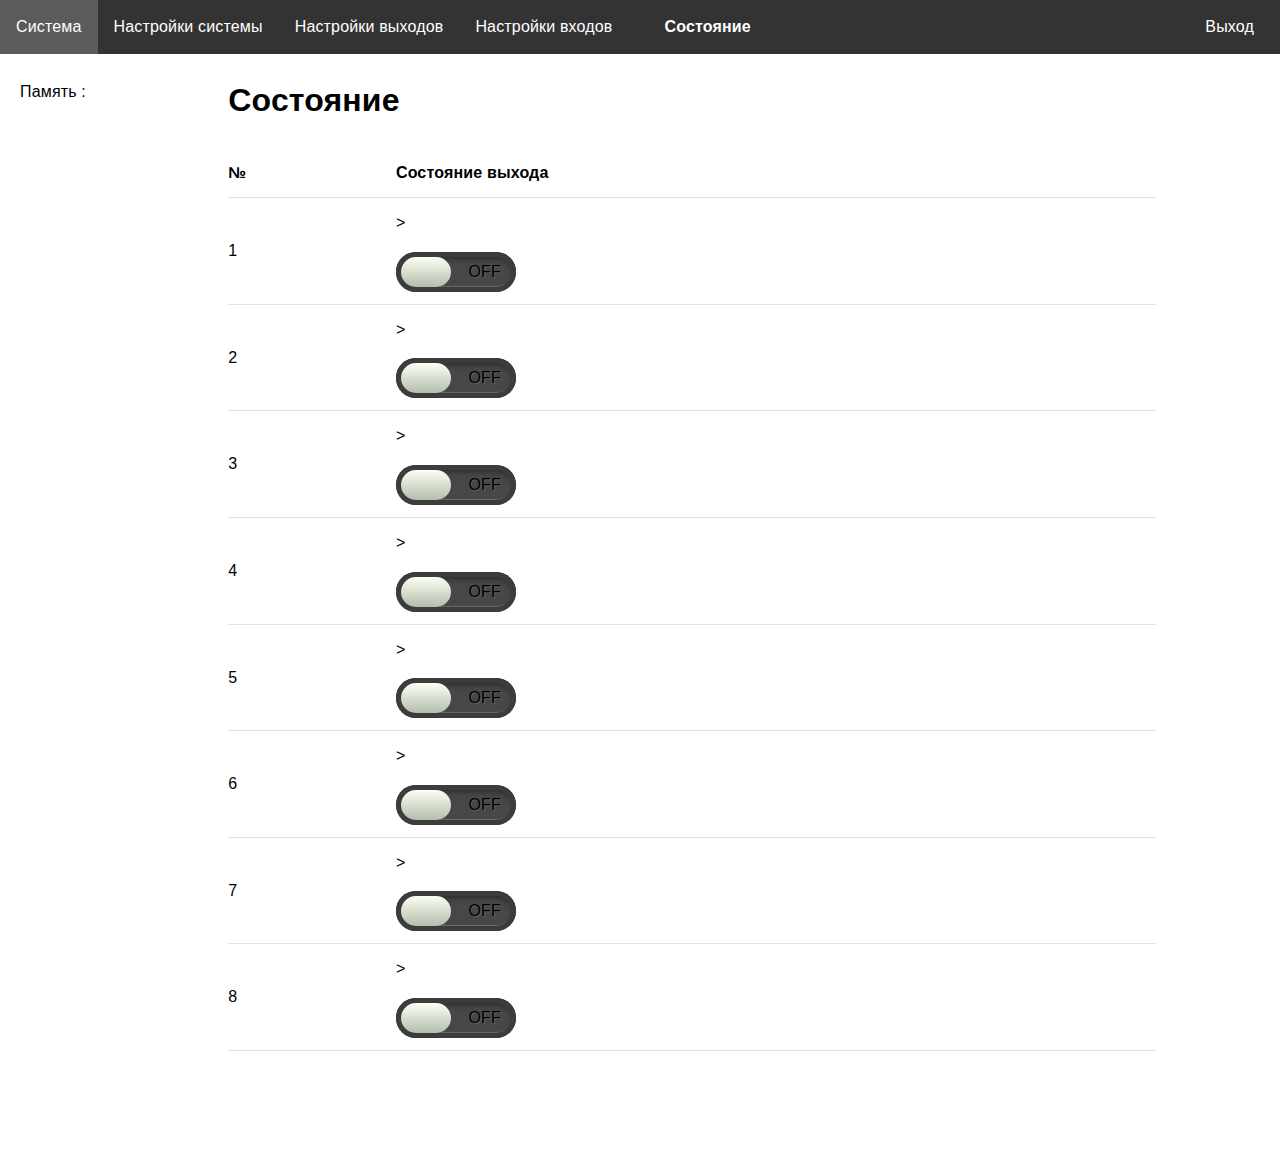
<file: lua/Web/state.html>
<!DOCTYPE html><html lang="en"><head><meta charset="utf-8"><meta http-equiv="X-UA-Compatible" content="IE=edge"><title>Состояние</title><link rel="stylesheet" href="nodemcu-css.min.css" /><style>h1 {}</style></head><body>
<ul class="nav" id="myTopnav"><li><a href="index.html" >Система</a></li><li><a href="settings.html">Настройки системы</a></li><li><a href="settingsout.html">Настройки выходов</a></li><li><a href="settingsin.html">Настройки входов</a></li><li><a href="state.html" class="brand">Состояние</a></li><li style="float:right;margin-right:10px;"><a href="#" onclick="logout()">Выход</a></li><li class="-icon"><a href="#" onclick="nav()">☰</a></li></ul>
<div id="Modal" class="modal"><div class="m-cont"><span class="close" id="close_m">&times;</span><div class="m-body"><p>Сохранить настройки?</p></div><div class="m-foo"><button id="save_m" class="success">Yes</button><button id="close" class="danger">No</button></div></div></div>
<div class="cont-flu"><div class="row"><div class="xs-12 sm-2 lg-2"><br><span> Память : <?luareturn(node.heap())?></span></div><div class="xs-12 sm-10 lg-9"><h1>Состояние</h1><div class="row"><div class="xs-12">
<table id="tb_settings"><thead><tr><th>№</th><th>Состояние выхода</th></thead><tbody>
<tr class="Tr1"><td>1</td><td><input id="checkboxEx1" Value="0" class="checkboxEx" type="checkbox" name="checkbox-test" <?luareturn(bit.isset(Outputs,0)and'checked'or'')?>><P></P><label  for="checkboxEx1" class="lableEx">ON</label></td></tr>
<tr class="Tr1"><td>2</td><td><input id="checkboxEx2" Value="1" class="checkboxEx" type="checkbox" name="checkbox-test" <?luareturn(bit.isset(Outputs,1)and'checked'or'')?>><P></P><label  for="checkboxEx2" class="lableEx">ON</label></td></tr>
<tr class="Tr1"><td>3</td><td><input id="checkboxEx3" Value="2" class="checkboxEx" type="checkbox" name="checkbox-test" <?luareturn(bit.isset(Outputs,2)and'checked'or'')?>><P></P><label  for="checkboxEx3" class="lableEx">ON</label></td></tr>
<tr class="Tr1"><td>4</td><td><input id="checkboxEx4" Value="3" class="checkboxEx" type="checkbox" name="checkbox-test" <?luareturn(bit.isset(Outputs,3)and'checked'or'')?>><P></P><label  for="checkboxEx4" class="lableEx">ON</label></td></tr>
<tr class="Tr1"><td>5</td><td><input id="checkboxEx5" Value="4" class="checkboxEx" type="checkbox" name="checkbox-test" <?luareturn(bit.isset(Outputs,4)and'checked'or'')?>><P></P><label  for="checkboxEx5" class="lableEx">ON</label></td></tr>
<tr class="Tr1"><td>6</td><td><input id="checkboxEx6" Value="5" class="checkboxEx" type="checkbox" name="checkbox-test" <?luareturn(bit.isset(Outputs,5)and'checked'or'')?>><P></P><label  for="checkboxEx6" class="lableEx">ON</label></td></tr>
<tr class="Tr1"><td>7</td><td><input id="checkboxEx7" Value="6" class="checkboxEx" type="checkbox" name="checkbox-test" <?luareturn(bit.isset(Outputs,6)and'checked'or'')?>><P></P><label  for="checkboxEx7" class="lableEx">ON</label></td></tr>
<tr class="Tr1"><td>8</td><td><input id="checkboxEx8" Value="7" class="checkboxEx" type="checkbox" name="checkbox-test" <?luareturn(bit.isset(Outputs,7)and'checked'or'')?>><P></P><label  for="checkboxEx8" class="lableEx">ON</label></td></tr>
</tbody></table></div></div><div class="row"><div class="xs-3"><br><script src="state.js"></script></div></div></div></div></div></body></html>
</file>
<file: lua/Web/nodemcu-css.min.css>
*, *:after, *:before {
    box-sizing: inherit;
}

html {
    box-sizing: border-box;
    font-size: 62.5%;
}

pre {
    color: #000;
    margin: 0 .2rem;
    overflow-x: auto;
}

body {
    color: currentColor;
    font-family: 'Roboto','Helvetica Neue','Helvetica','Arial',sans-serif;
    font-size: 1.6em;
    font-weight: 300;
    letter-spacing: .01em;
    line-height: 1.6;
    margin: 0;
}

hr {
    margin-top: 5em;
}

.cont-flu, .cont {
    margin-right: auto;
    margin-left: auto;
    margin-bottom: 5em;
}

.cont-flu {
    padding-right: 2rem;
    padding-left: 2rem;
}

.row {
    box-sizing: border-box;
    display: -webkit-box;
    display: flex;
    -webkit-box-flex: 0;
    flex: 0 1 auto;
    -webkit-box-orient: horizontal;
    -webkit-box-direction: normal;
    flex-direction: row;
    flex-wrap: wrap;
    margin-right: -0.5rem;
    margin-left: -0.5rem;
}

.xs, .xs-1, .xs-2, .xs-3, .xs-4, .xs-5, .xs-6, .xs-7, .xs-8, .xs-9, .xs-10, .xs-11, .xs-12, .xs-of-0, .xs-of-1, .xs-of-2, .xs-of-3, .xs-of-4, .xs-of-5, .xs-of-6, .xs-of-7, .xs-of-8, .xs-of-9, .xs-of-10, .xs-of-11, .xs-of-12 {
    box-sizing: border-box;
    -webkit-box-flex: 0;
    flex: 0 0 auto;
    padding-right: .5rem;
    padding-left: .5rem;
}

.xs {
    -webkit-box-flex: 1;
    flex-grow: 1;
    flex-basis: 0;
    max-width: 100%;
}

.xs-1 {
    flex-basis: 8.33333333%;
    max-width: 8.33333333%;
}

.xs-2 {
    flex-basis: 16.66666667%;
    max-width: 16.66666667%;
}

.xs-3 {
    flex-basis: 25%;
    max-width: 25%;
}

.xs-4 {
    flex-basis: 33.33333333%;
    max-width: 33.33333333%;
}

.xs-5 {
    flex-basis: 41.66666667%;
    max-width: 41.66666667%;
}

.xs-6 {
    flex-basis: 50%;
    max-width: 50%;
}

.xs-7 {
    flex-basis: 58.33333333%;
    max-width: 58.33333333%;
}

.xs-8 {
    flex-basis: 66.66666667%;
    max-width: 66.66666667%;
}

.xs-9 {
    flex-basis: 75%;
    max-width: 75%;
}

.xs-10 {
    flex-basis: 83.33333333%;
    max-width: 83.33333333%;
}

.xs-11 {
    flex-basis: 91.66666667%;
    max-width: 91.66666667%;
}

.xs-12 {
    flex-basis: 100%;
    max-width: 100%;
}

.xs-of-0 {
    margin-left: 0;
}

.xs-of-1 {
    margin-left: 8.33333333%;
}

.xs-of-2 {
    margin-left: 16.66666667%;
}

.xs-of-3 {
    margin-left: 25%;
}

.xs-of-4 {
    margin-left: 33.33333333%;
}

.xs-of-5 {
    margin-left: 41.66666667%;
}

.xs-of-6 {
    margin-left: 50%;
}

.xs-of-7 {
    margin-left: 58.33333333%;
}

.xs-of-8 {
    margin-left: 66.66666667%;
}

.xs-of-9 {
    margin-left: 75%;
}

.xs-of-10 {
    margin-left: 83.33333333%;
}

.xs-of-11 {
    margin-left: 91.66666667%;
}

@media only screen and (min-width:48em) {
    .cont {
        width: 49rem;
    }

    .sm, .sm-1, .sm-2, .sm-3, .sm-4, .sm-5, .sm-6, .sm-7, .sm-8, .sm-9, .sm-10, .sm-11, .sm-12, .sm-of-0, .sm-of-1, .sm-of-2, .sm-of-3, .sm-of-4, .sm-of-5, .sm-of-6, .sm-of-7, .sm-of-8, .sm-of-9, .sm-of-10, .sm-of-11, .sm-of-12 {
        box-sizing: border-box;
        flex: 0 0 auto;
        padding-right: .5rem;
        padding-left: .5rem;
    }

    .sm {
        -webkit-box-flex: 1;
        flex-grow: 1;
        flex-basis: 0;
        max-width: 100%;
    }

    .sm-1 {
        flex-basis: 8.33333333%;
        max-width: 8.33333333%;
    }

    .sm-2 {
        flex-basis: 16.66666667%;
        max-width: 16.66666667%;
    }

    .sm-3 {
        flex-basis: 25%;
        max-width: 25%;
    }

    .sm-4 {
        flex-basis: 33.33333333%;
        max-width: 33.33333333%;
    }

    .sm-5 {
        flex-basis: 41.66666667%;
        max-width: 41.66666667%;
    }

    .sm-6 {
        flex-basis: 50%;
        max-width: 50%;
    }

    .sm-7 {
        flex-basis: 58.33333333%;
        max-width: 58.33333333%;
    }

    .sm-8 {
        flex-basis: 66.66666667%;
        max-width: 66.66666667%;
    }

    .sm-9 {
        flex-basis: 75%;
        max-width: 75%;
    }

    .sm-10 {
        flex-basis: 83.33333333%;
        max-width: 83.33333333%;
    }

    .sm-11 {
        flex-basis: 91.66666667%;
        max-width: 91.66666667%;
    }

    .sm-12 {
        flex-basis: 100%;
        max-width: 100%;
    }

    .sm-of-0 {
        margin-left: 0;
    }

    .sm-of-1 {
        margin-left: 8.33333333%;
    }

    .sm-of-2 {
        margin-left: 16.66666667%;
    }

    .sm-of-3 {
        margin-left: 25%;
    }

    .sm-of-4 {
        margin-left: 33.33333333%;
    }

    .sm-of-5 {
        margin-left: 41.66666667%;
    }

    .sm-of-6 {
        margin-left: 50%;
    }

    .sm-of-7 {
        margin-left: 58.33333333%;
    }

    .sm-of-8 {
        margin-left: 66.66666667%;
    }

    .sm-of-9 {
        margin-left: 75%;
    }

    .sm-of-10 {
        margin-left: 83.33333333%;
    }

    .sm-of-11 {
        margin-left: 91.66666667%;
    }
}

@media only screen and (min-width:75em) {
    .cont {
        width: 76rem;
    }

    .lg, .lg-1, .lg-2, .lg-3, .lg-4, .lg-5, .lg-6, .lg-7, .lg-8, .lg-9, .lg-10, .lg-11, .lg-12, .lg-of-0, .lg-of-1, .lg-of-2, .lg-of-3, .lg-of-4, .lg-of-5, .lg-of-6, .lg-of-7, .lg-of-8, .lg-of-9, .lg-of-10, .lg-of-11, .lg-of-12 {
        box-sizing: border-box;
        -webkit-box-flex: 0;
        flex: 0 0 auto;
        padding-right: .5rem;
        padding-left: .5rem;
    }

    .lg {
        -webkit-box-flex: 1;
        flex-grow: 1;
        flex-basis: 0;
        max-width: 100%;
    }

    .lg-1 {
        flex-basis: 8.33333333%;
        max-width: 8.33333333%;
    }

    .lg-2 {
        flex-basis: 16.66666667%;
        max-width: 16.66666667%;
    }

    .lg-3 {
        flex-basis: 25%;
        max-width: 25%;
    }

    .lg-4 {
        flex-basis: 33.33333333%;
        max-width: 33.33333333%;
    }

    .lg-5 {
        flex-basis: 41.66666667%;
        max-width: 41.66666667%;
    }

    .lg-6 {
        flex-basis: 50%;
        max-width: 50%;
    }

    .lg-7 {
        flex-basis: 58.33333333%;
        max-width: 58.33333333%;
    }

    .lg-8 {
        flex-basis: 66.66666667%;
        max-width: 66.66666667%;
    }

    .lg-9 {
        flex-basis: 75%;
        max-width: 75%;
    }

    .lg-10 {
        flex-basis: 83.33333333%;
        max-width: 83.33333333%;
    }

    .lg-11 {
        flex-basis: 91.66666667%;
        max-width: 91.66666667%;
    }

    .lg-12 {
        flex-basis: 100%;
        max-width: 100%;
    }

    .lg-of-0 {
        margin-left: 0;
    }

    .lg-of-1 {
        margin-left: 8.33333333%;
    }

    .lg-of-2 {
        margin-left: 16.66666667%;
    }

    .lg-of-3 {
        margin-left: 25%;
    }

    .lg-of-4 {
        margin-left: 33.33333333%;
    }

    .lg-of-5 {
        margin-left: 41.66666667%;
    }

    .lg-of-6 {
        margin-left: 50%;
    }

    .lg-of-7 {
        margin-left: 58.33333333%;
    }

    .lg-of-8 {
        margin-left: 66.66666667%;
    }

    .lg-of-9 {
        margin-left: 75%;
    }

    .lg-of-10 {
        margin-left: 83.33333333%;
    }

    .lg-of-11 {
        margin-left: 91.66666667%;
    }
}

.start {
    -webkit-box-pack: start;
    justify-content: flex-start;
    text-align: start;
}

.center {
    -webkit-box-pack: center;
    justify-content: center;
    text-align: center;
}

.end {
    -webkit-box-pack: end;
    justify-content: flex-end;
    text-align: end;
}

.fix {
    overflow: hidden;
    position: fixed;
    top: 0;
    width: 100%;
    z-index: 2;
}

ul.nav {
    overflow: hidden;
    margin: 0;
    padding: 0;
    list-style-type: none;
    background-color: #333;
}

    ul.nav li {
        float: left;
        margin-bottom: 0;
    }

        ul.nav li a {
            display: inline-block;
            padding: 14px 16px;
            transition: .3s;
            text-align: center;
            text-decoration: none;
            color: rgba(255,255,255,1);
        }

            ul.nav li a.brand {
                font-weight: bold;
                margin-right: 20px;
                margin-left: 20px;
            }

                ul.nav li a.brand:hover {
                    background: rgba(12,12,12,.1);
                }

            ul.nav li a.active {
                color: #fff;
                background-color: rgba(255,255,255,.5);
            }

            ul.nav li a:hover {
                color: #fff;
                background: rgba(255,255,255,.2);
            }

        ul.nav li.-icon {
            display: none;
        }

    ul.nav .drop:hover .drop-content {
        display: block;
    }

    ul.nav .drop-cont a {
        display: block;
    }

@media screen and (max-width:48em) {
    ul.nav li:not(:first-child) {
        display: none;
    }

    ul.nav li.-icon {
        display: initial;
        float: right;
    }

    ul.nav.res li.-icon {
        position: absolute;
        top: 0;
        right: 0;
    }

    ul.nav.res li {
        display: inline;
        float: none;
    }

        ul.nav.res li a {
            display: block;
            text-align: left;
        }
}

.drop-cont {
    position: absolute;
    z-index: 2;
    display: none;
    min-width: 160px;
    background-color: #444;
    box-shadow: 0 8px 16px 0 rgba(0,0,0,.2);
}

    .drop-cont a {
        display: block;
        padding: 12px 16px;
        transition: .3s;
        text-align: left;
        text-decoration: none;
        color: rgba(255,255,255,1);
    }

        .drop-cont a:hover {
            color: #fff;
            background: rgba(0,0,0,.1);
        }

.drop:hover .drop-cont {
    display: block;
}

input, input[type="radio"] + label, input[type="checkbox"] + label:before, select {
    text-align: left;
    width: 100%;
    padding: .5em;
    line-height: 1.0;
    background-color: #f9f9f9;
    border: 1px solid #bbb;
    border-radius: 5px;
    -webkit-transition: .35s ease-in-out;
    -moz-transition: .35s ease-in-out;
    -o-transition: .35s ease-in-out;
    transition: all .35s ease-in-out;
}

    input:disabled {
        color: #aaa;
    }

button {
    text-align: center;
    padding: .5em;
    min-width: 5em;
    font-size: 1.3em;
    line-height: 1.0;
    background-color: #f9f9f9;
    border: 1px solid #e5e5e5;
    border-radius: 5px;
    -webkit-transition: .35s ease-in-out;
    -moz-transition: .35s ease-in-out;
    -o-transition: .35s ease-in-out;
    transition: all .35s ease-in-out;
    color: black;
}

    button:hover {
        opacity: .7;
        border-color: #888;
        outline: 0;
    }

input:focus {
    outline: 0;
    border-color: #64ac15;
}

input[type="radio"] {
    display: none;
}

    input[type="radio"] + label {
        font-size: 1.3em;
        display: inline-block;
        width: 50%;
        text-align: center;
        float: left;
        border-radius: 0;
        font-weight: bold;
    }

select {
    line-height: 2;
    font-size: 1.2em;
    display: inline-block;
    text-align: center;
    float: left;
    border-radius: 0;
    font-weight: bold;
}

input[type="radio"] + label:first-of-type {
    border-top-left-radius: 5px;
    border-bottom-left-radius: 5px;
}

input[type="radio"] + label:last-of-type {
    border-top-right-radius: 5px;
    border-bottom-right-radius: 5px;
}

input[type="radio"] + label i {
    padding-right: .4em;
}

input[type="radio"]:checked + label, input:checked + label:before {
    background-color: #7ed321;
    color: #fff;
    border-color: #64ac15;
}

i {
    font-size: 14px;
    position: absolute;
    pointer-events: none;
    left: 10px;
    top: -20px;
    font-style: normal;
}
/*
input[type="checkbox"] {
    display: none;
}
*/


input[type="text"], input[type="number"], input[type="password"] {
    font-size: 1.2em;
    -moz-appearance: textfield;
}

input[type="checkbox"] + label {
    position: relative;
    display: block;
    padding-left: 1.6em;
}

    input[type="checkbox"] + label:before {
        position: absolute;
        top: .2em;
        left: 0;
        display: block;
        width: 1em;
        height: 1em;
        padding: 0;
        content: "";
    }

    input[type="checkbox"] + label:before {
        width: 1em;
    }

input[type="color"] {
    width: 6em;
    height: 3.15em;
}

input[type="checkbox"] + label:after {
    position: absolute;
    top: .45em;
    left: .2em;
    font-size: .8em;
    color: #fff;
    opacity: 0;
}

input:checked + label:after {
    opacity: 1;
}

select:first-of-type {
    border-top-left-radius: 3px;
    border-bottom-left-radius: 3px;
}

select:last-of-type {
    border-top-right-radius: 3px;
    border-bottom-right-radius: 3px;
}

select:focus, select:active {
    outline: 0;
}

input[type="text"], input[type="number"], input[type="password"], {
    display: block;
}

input:focus {
    outline: 0;
}

input[type="text"] + label, input[type="number"] + label, input[type="password"] + label, input[type="color"] + label {
    font-weight: normal;
    position: absolute;
    pointer-events: none;
    left: 10px;
    top: 10px;
    transition: .2s ease all;
    -moz-transition: .2s ease all;
    -webkit-transition: .2s ease all;
}

input[type="color"] + label {
    top: -20px;
    font-size: 14px;
}

input[type="text"]:focus ~ label, input[type="text"]:valid ~ label, input[type="number"]:focus ~ label, input[type="number"]:valid ~ label, input[type="password"]:focus ~ label, input[type="password"]:valid ~ label {
    top: -20px;
    font-size: 14px;
}

input[type="number"]:hover, input[type="number"]:focus {
    -moz-appearance: number-input;
}

.group {
    position: relative;
    margin-top: 1.5em;
}

    .group input:disabled {
        opacity: .5;
    }

.search {
    border: 1px solid #bbb;
    border-radius: 5px;
    background-color: #f9f9f9;
    text-align: left;
}

#wifi_id {
    border: 0;
    width: 70%;
}

#search {
    border: 0;
    width: auto;
    float: right;
    font-size: 1.2em;
}

#list {
    list-style: none;
    margin: auto;
    text-align: left;
}

    #list li {
        padding: .3em 0 .3em .7em;
        margin-left: -2.5em;
    }

        #list li:hover {
            color: #fff;
            font-weight: bold;
            padding: .3em 0 .3em .7em;
            background: #7ed321;
        }

.alert {
    padding: 1em;
    margin: 1em;
    border-radius: .5em;
    opacity: 1;
    transition: opacity .6s;
}

pre {
    border-radius: 10px;
}

table {
    border-spacing: 0;
    width: 100%;
}

td, th {
    border-bottom: .1rem solid #e1e1e1;
    padding: 1.2rem 1.5rem;
    text-align: left;
}

    td:first-child, th:first-child {
        padding-left: 0;
    }

    td:last-child, th:last-child {
        padding-right: 0;
    }

tr:hover {
    background-color: #f1f1f1;
}

.progbar {
    position: relative;
    width: 100%;
    height: 30px;
    border-radius: 5px;
    background-color: #d3d3d3;
}

    .progbar .bar {
        position: absolute;
        width: 1%;
        height: 100%;
        border-radius: 5px;
        background-color: #87cefa;
    }

    .progbar .label {
        line-height: 30px;
        text-align: center;
        color: #fff;
    }

.round {
    border-radius: 25px!important;
}

.small {
    font-size: 60%!important;
    padding: 7px 20px!important;
}

.large {
    font-size: 125%!important;
    padding: 20px 50px!important;
}

.danger {
    border-color: #f44336!important;
    background-color: #f44336!important;
}

.success {
    border-color: #7ed321!important;
    background-color: #7ed321!important;
}

.info {
    border-color: #2196f3!important;
    background-color: #2196f3!important;
}

.warning {
    border-color: #ff9800!important;
    background-color: #ff9800!important;
}

.purple {
    border: 1px solid #800080!important;
    background-color: #800080!important;
}

.primary {
    border-color: #33c3f0!important;
    background-color: #33c3f0!important;
}

.grey {
    border-color: #ccc!important;
    background-color: #ddd!important;
}

.primary, .purple, .active, .danger, .success, .info, .warning {
    color: #fff!important;
}

.close {
    margin-left: 15px;
    color: #aaa;
    font-weight: bold;
    float: right;
    font-size: 22px;
    line-height: 20px;
    cursor: pointer;
    transition: .5s;
}

    .close:hover {
        color: black;
    }

.modal {
    display: none;
    position: fixed;
    z-index: 3;
    padding-top: 100px;
    left: 0;
    top: 0;
    width: 100%;
    height: 100%;
    overflow: auto;
    background-color: rgba(0,0,0,0.4);
    opacity: 1;
    transition: opacity .6s;
}

.m-cont {
    background-color: #fefefe;
    margin: auto;
    border: 1px solid #888;
    width: 70%;
    border-radius: 10px;
    padding: 15px;
}

.m-body {
    padding: 15px;
}

.m-foo {
    text-align: end;
}

.footer {
    text-align: center;
}

.Tr1{
box-sizing: content-box;
}

.checkboxEx {display: none;}

.lableEx {
  position: relative;
  display: block;
  width: 90px;
  height: 10px;
  padding: 15px;
  border-radius: 50px;
  line-height: 10px;
  color: #31b3ff;
  text-shadow: 1px 1px 0px rgba(255,255,255,.15);
  background: rgb(71, 71, 71);
  box-shadow:
       0 1px 0 rgba(255,255,255,.2),
       inset 0 0 0 5px rgb(60, 60, 60),
       inset 0 6px 6px rgba(0,0,0,.5),
       inset 0 -6px 1px rgba(255,255,255,.2);
  cursor: pointer;
}

.lableEx:before {
  content: "OFF";
  position: absolute;
  right: 15px;
  color: #000;
}

.lableEx:after {
  content: "";
  position: absolute;
  left: 5px; top: 5px;
  display: block;
  width: 50px;
  height: 30px;
  border-radius: 50px;
  background: #ccc linear-gradient(#fcfff4 0%, #dfe5d7 40%, #b3bead 100%);
  transition: .5s;
}
.checkboxEx:checked ~ .lableEx:after {
  left: 65px;
}
</file>
